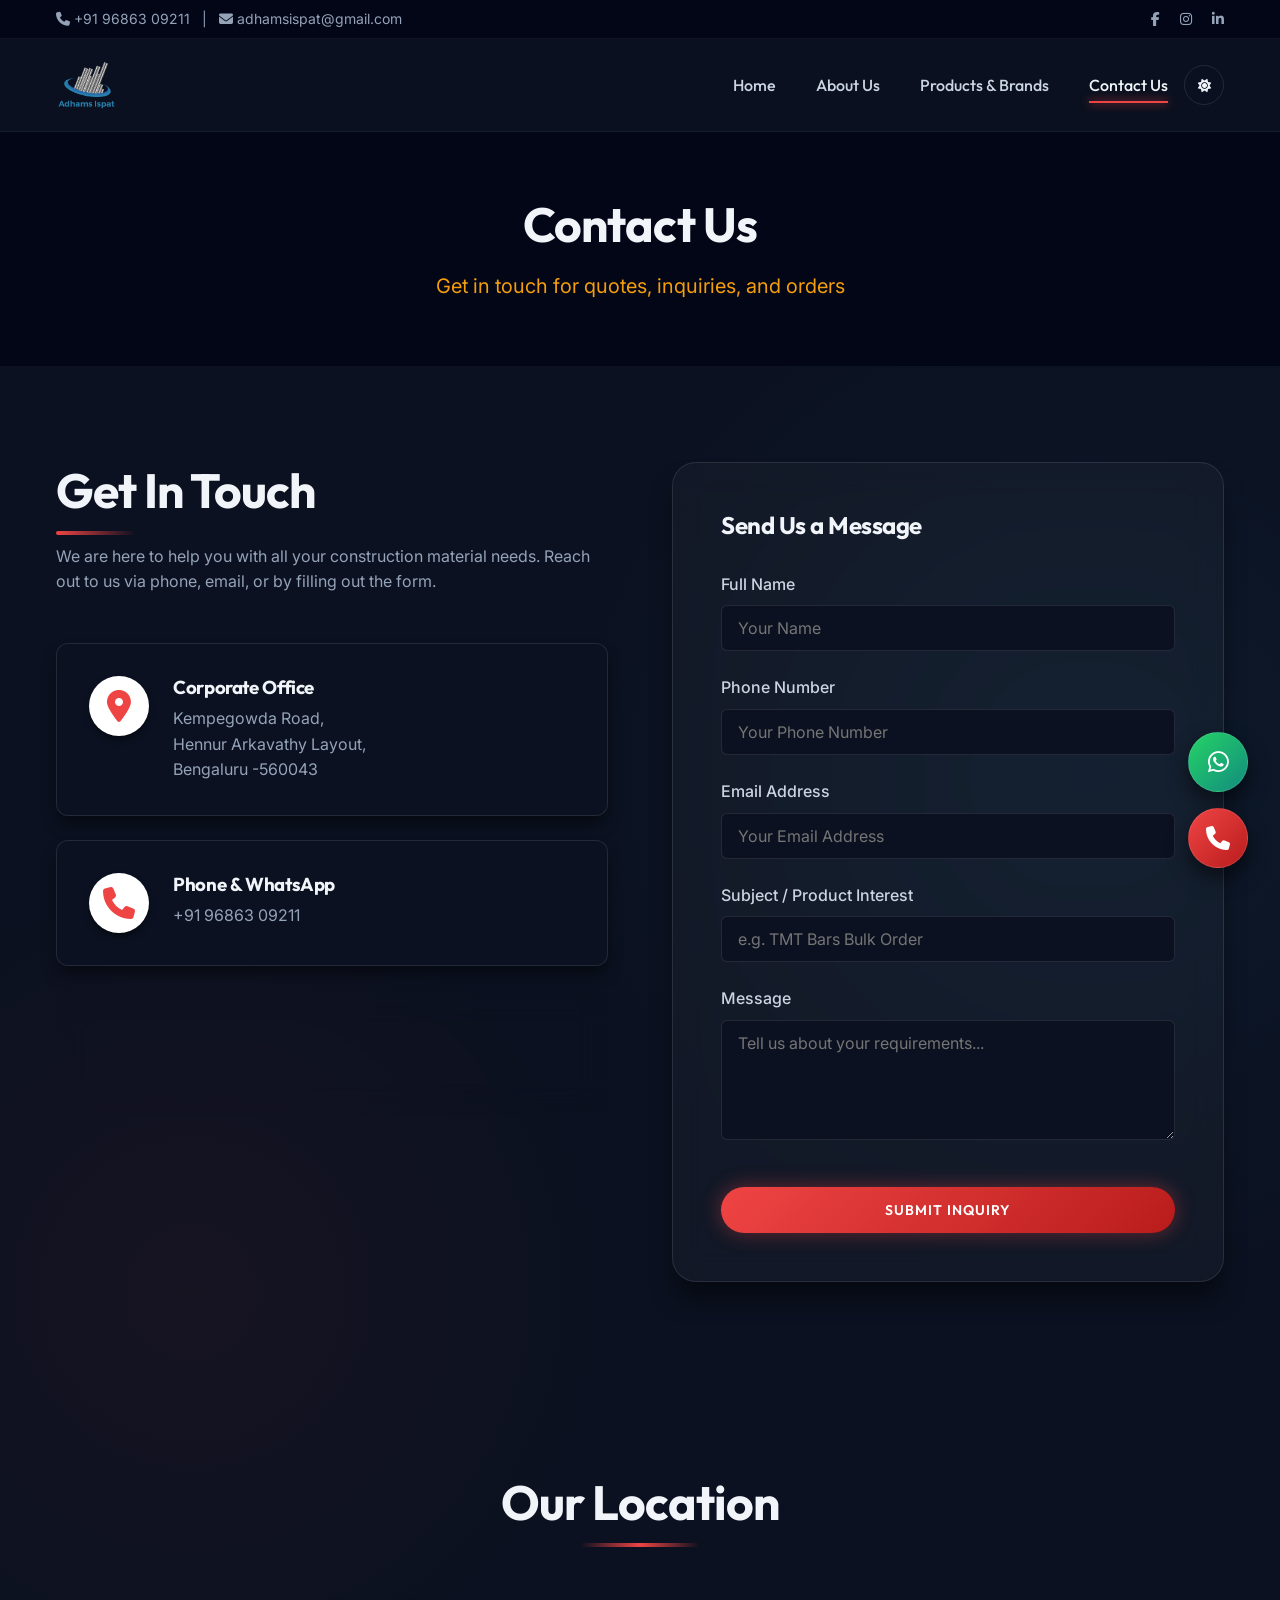
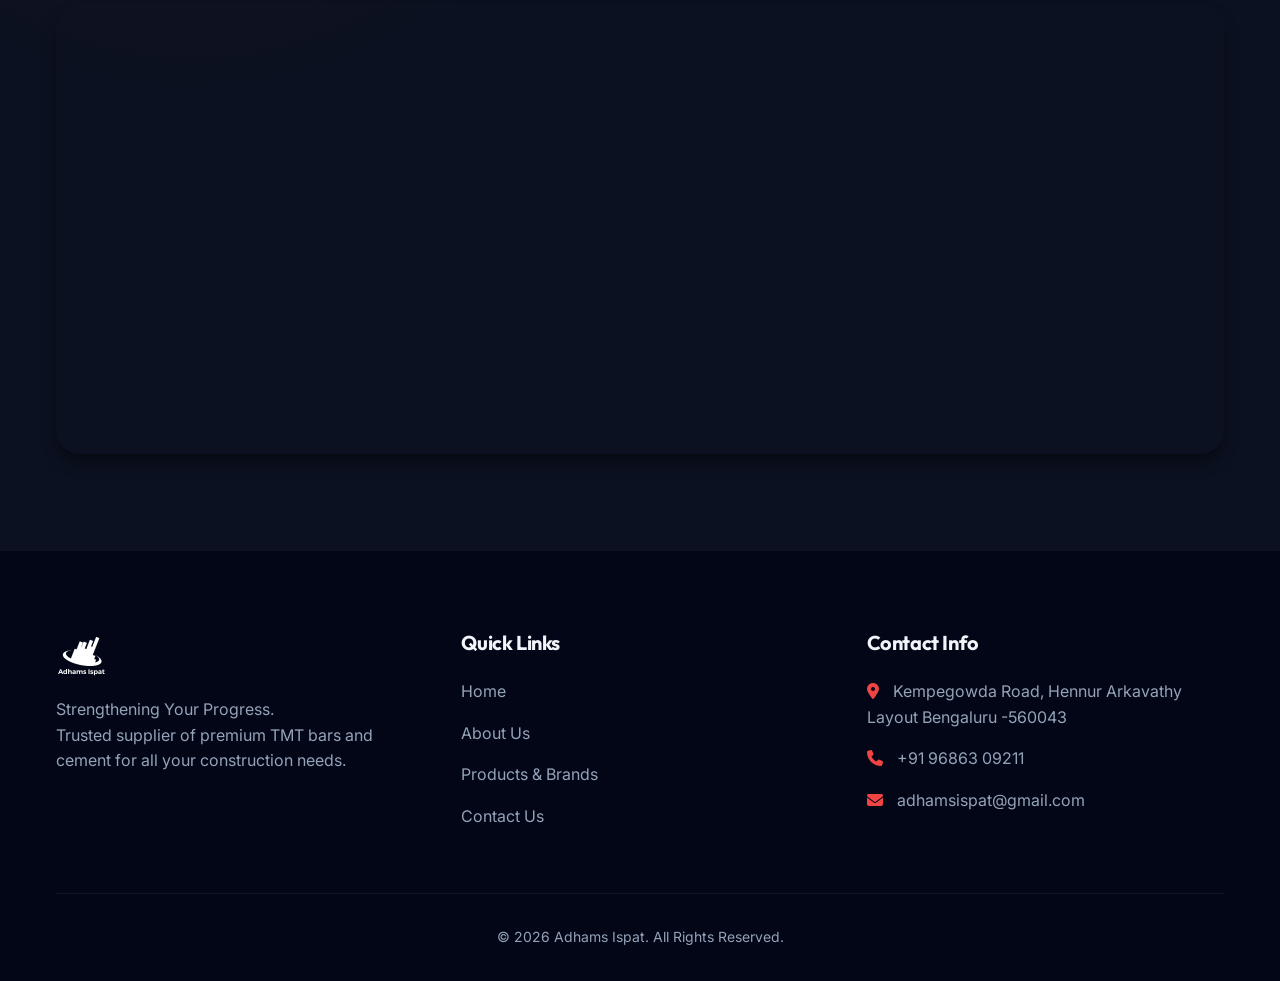
<file: contact/index.html>
<!DOCTYPE html>
<html lang="en">
<head>
    <meta charset="UTF-8">
    <meta name="viewport" content="width=device-width, initial-scale=1.0">
    <link rel="icon" type="image/png" href="../images/logo.png">
    <title>Contact Adhams Ispat | Get Quotes for Steel & Cement in Bangalore</title>
    <meta name="description" content="Contact Adhams Ispat for the best wholesale quotes on TMT bars and cement in Bangalore, Karnataka. Reach out via phone or WhatsApp for bulk orders.">
    <meta name="keywords" content="Contact Adhams Ispat, buy TMT bars Bangalore, cement quotes Karnataka, wholesale steel prices India, construction material orders">
    <link rel="canonical" href="https://adhams-ispat.infyzen.in/contact/">
    
    <!-- Open Graph Tags -->
    <meta property="og:title" content="Contact Adhams Ispat | Get Quotes for Steel & Cement">
    <meta property="og:description" content="Contact Adhams Ispat for wholesale quotes on TMT bars and cement in Bangalore, Karnataka.">
    <meta property="og:url" content="https://adhams-ispat.infyzen.in/contact/">
    <meta property="og:type" content="website">
    <meta property="og:image" content="https://adhams-ispat.infyzen.in/images/logo.png">
    
    <!-- Local Business Schema (JSON-LD) -->
    <script type="application/ld+json">
    {
      "@context": "https://schema.org",
      "@type": "LocalBusiness",
      "name": "Adhams Ispat",
      "image": "https://adhams-ispat.infyzen.in/images/logo.png",
      "telephone": "+91 96863 09211",
      "email": "adhamsispat@gmail.com",
      "address": {
        "@type": "PostalAddress",
        "streetAddress": "Kempegowda Road, Hennur Arkavathy Layout",
        "addressLocality": "Bengaluru",
        "addressRegion": "Karnataka",
        "postalCode": "560043",
        "addressCountry": "IN"
      },
      "url": "https://adhams-ispat.infyzen.in/contact/"
    }
    </script>
    
    <link rel="preconnect" href="https://fonts.googleapis.com">
    <link rel="preconnect" href="https://fonts.gstatic.com" crossorigin>
    <link href="https://fonts.googleapis.com/css2?family=Inter:wght@400;500;600;700&family=Outfit:wght@400;500;600;700;800&display=swap" rel="stylesheet">
    <link rel="stylesheet" href="https://cdnjs.cloudflare.com/ajax/libs/font-awesome/6.4.0/css/all.min.css">
    <link rel="stylesheet" href="../index.css">
    
    <style>
        .contact-grid {
            display: grid;
            grid-template-columns: 1fr 1fr;
            gap: 4rem;
            align-items: start;
        }
        @media (max-width: 900px) {
            .contact-grid { grid-template-columns: 1fr; }
        }
        .contact-card {
            background: var(--bg-color);
            padding: 2rem;
            border-radius: var(--radius-md);
            margin-bottom: 1.5rem;
            display: flex;
            align-items: flex-start;
            gap: 1.5rem;
        }
        .contact-icon {
            font-size: 2rem;
            color: var(--secondary-color);
            background: white;
            width: 60px;
            height: 60px;
            display: flex;
            align-items: center;
            justify-content: center;
            border-radius: 50%;
            box-shadow: var(--shadow-sm);
        }
        
        .contact-form {
            background: var(--bg-card);
            padding: 3rem;
            border-radius: var(--radius-lg);
            box-shadow: var(--shadow-lg);
        }
        .form-group {
            margin-bottom: 1.5rem;
        }
        .form-label {
            display: block;
            margin-bottom: 0.5rem;
            font-weight: 500;
            color: var(--text-main);
        }
        .form-control {
            width: 100%;
            padding: 0.75rem 1rem;
            border: 1px solid var(--border-color);
            border-radius: var(--radius-sm);
            font-family: inherit;
            font-size: 1rem;
            transition: var(--transition);
            background: var(--bg-color);
            color: var(--text-main);
        }
        .form-control:focus {
            outline: none;
            border-color: var(--secondary-color);
            box-shadow: 0 0 0 3px rgba(220, 38, 38, 0.1);
        }
        textarea.form-control {
            resize: vertical;
            min-height: 120px;
        }
        .map-container {
            width: 100%;
            height: 450px;
            border-radius: var(--radius-lg);
            overflow: hidden;
            box-shadow: var(--shadow-md);
            margin-top: 4rem;
        }
    </style>
    <link href="https://unpkg.com/aos@2.3.1/dist/aos.css" rel="stylesheet">
    <script>
        const savedTheme = localStorage.getItem('theme') || 'dark';
        document.documentElement.setAttribute('data-theme', savedTheme);
    </script>
</head>
<body>
    <!-- Top Bar -->
    <div class="top-bar">
        <div class="container">
            <div class="contact-info">
                <i class="fa-solid fa-phone"></i> +91 96863 09211 &nbsp;&nbsp;|&nbsp;&nbsp;
                <i class="fa-solid fa-envelope"></i> adhamsispat@gmail.com
            </div>
            <div class="top-bar-links">
                <a href="#"><i class="fa-brands fa-facebook-f"></i></a>
                <a href="https://www.instagram.com/adhamsispat?igsh=MW00N3dtaGFlNjd5Mw%3D%3D&utm_source=qr" target="_blank"><i class="fa-brands fa-instagram"></i></a>
                <a href="#"><i class="fa-brands fa-linkedin-in"></i></a>
            </div>
        </div>
    </div>

    <!-- Header -->
    <header>
        <div class="container navbar">
            <a href="../" class="logo-container">
                <img src="../images/logo.png" alt="Adhams Ispat Logo">
            </a>
            <button class="mobile-menu-btn" id="mobileMenuBtn">
                <i class="fa-solid fa-bars"></i>
            </button>
                        <div style="display: flex; align-items: center;">
                <nav>
                    <ul class="nav-links" id="navLinks">
                    <li><a href="../">Home</a></li>
                    <li><a href="../about/">About Us</a></li>
                    <li><a href="../products/">Products & Brands</a></li>
                    <li><a href="../contact/" class="active">Contact Us</a></li>
                                    </ul>
                </nav>
                <button id="themeToggle" class="theme-toggle-btn" aria-label="Toggle Theme">
                    <i class="fa-solid fa-moon"></i>
                </button>
            </div>
        </div>
    </header>

    <!-- Page Header -->
    <section class="section-padding bg-dark text-center" data-aos="fade-up" style="padding: 4rem 0;">
        <div class="container">
            <h1 style="font-size: 3rem; margin-bottom: 1rem;">Contact Us</h1>
            <p style="color: var(--accent-color); font-size: 1.25rem;">Get in touch for quotes, inquiries, and orders</p>
        </div>
    </section>

    <!-- Contact Section -->
    <section class="section-padding bg-white" data-aos="fade-up">
        <div class="container contact-grid">
            
            <!-- Contact Info -->
            <div class="animate-fade-in">
                <h2 class="section-title">Get In Touch</h2>
                <p style="margin-top: 1rem; margin-bottom: 3rem; color: var(--text-light);">We are here to help you with all your construction material needs. Reach out to us via phone, email, or by filling out the form.</p>
                
                <div class="contact-card glass-panel" data-aos="fade-right">
                    <div class="contact-icon">
                        <i class="fa-solid fa-location-dot"></i>
                    </div>
                    <div>
                        <h3 style="margin-bottom: 0.5rem;">Corporate Office</h3>
                        <p style="color: var(--text-light);">Kempegowda Road,<br>Hennur Arkavathy Layout,<br>Bengaluru -560043</p>
                    </div>
                </div>
                
                <div class="contact-card glass-panel" data-aos="fade-right">
                    <div class="contact-icon">
                        <i class="fa-solid fa-phone"></i>
                    </div>
                    <div>
                        <h3 style="margin-bottom: 0.5rem;">Phone & WhatsApp</h3>
                        <p style="color: var(--text-light);">+91 96863 09211</p>
                    </div>
                </div>
                
                <div class="contact-card glass-panel" data-aos="fade-right">
                    <div class="contact-icon">
                        <i class="fa-solid fa-envelope"></i>
                    </div>
                    <div>
                        <h3 style="margin-bottom: 0.5rem;">Email Address</h3>
                        <p style="color: var(--text-light);">adhamsispat@gmail.com</p>
                    </div>
                </div>
            </div>

            <!-- Contact Form -->
            <div class="contact-form glass-panel animate-fade-in" style="animation-delay: 0.2s;" data-aos="fade-left">
                <h3 style="font-size: 1.5rem; margin-bottom: 2rem;">Send Us a Message</h3>
                <form id="contactForm" action="#" method="POST">
                    <div class="form-group">
                        <label class="form-label" for="name">Full Name</label>
                        <input type="text" id="name" class="form-control" placeholder="Your Name" required>
                    </div>
                    <div class="form-group">
                        <label class="form-label" for="phone">Phone Number</label>
                        <input type="tel" id="phone" class="form-control" placeholder="Your Phone Number" required>
                    </div>
                    <div class="form-group">
                        <label class="form-label" for="email">Email Address</label>
                        <input type="email" id="email" class="form-control" placeholder="Your Email Address">
                    </div>
                    <div class="form-group">
                        <label class="form-label" for="subject">Subject / Product Interest</label>
                        <input type="text" id="subject" class="form-control" placeholder="e.g. TMT Bars Bulk Order" required>
                    </div>
                    <div class="form-group">
                        <label class="form-label" for="message">Message</label>
                        <textarea id="message" class="form-control" placeholder="Tell us about your requirements..." required></textarea>
                    </div>
                    <button type="submit" class="btn btn-primary" style="width: 100%; margin-top: 1rem;">Submit Inquiry</button>
                </form>
            </div>
            
        </div>
    </section>

    <!-- Google Map Integration -->
    <section class="section-padding bg-color" data-aos="fade-up">
        <div class="container text-center">
            <h2 class="section-title">Our Location</h2>
            <div class="map-container">
                <!-- Replace src with actual Google Maps embed link provided by the user -->
                <iframe src="https://www.google.com/maps/embed?pb=!1m18!1m12!1m3!1d3888.54124978809!2d77.60467541464522!3d12.937172490878586!2m3!1f0!2f0!3f0!3m2!1i1024!2i768!4f13.1!3m3!1m2!1s0x3bae15b1c5555555%3A0x6b403fdb4b9c1b48!2sBengaluru%2C%20Karnataka!5e0!3m2!1sen!2sin!4v1689312154388!5m2!1sen!2sin" 
                        width="100%" 
                        height="100%" 
                        style="border:0;" 
                        allowfullscreen="" 
                        loading="lazy" 
                        referrerpolicy="no-referrer-when-downgrade">
                </iframe>
            </div>
        </div>
    </section>

    <!-- Footer -->
    <footer>
        <div class="container">
            <div class="footer-grid">
                <div class="footer-col">
                    <img src="../images/logo.png" alt="Adhams Ispat Logo" style="height: 50px; margin-bottom: 1rem; filter: brightness(0) invert(1);">
                    <p>Strengthening Your Progress.</p>
                    <p>Trusted supplier of premium TMT bars and cement for all your construction needs.</p>
                </div>
                <div class="footer-col">
                    <h3>Quick Links</h3>
                    <ul class="footer-links">
                        <li><a href="../">Home</a></li>
                        <li><a href="../about/">About Us</a></li>
                        <li><a href="../products/">Products & Brands</a></li>
                        <li><a href="../contact/">Contact Us</a></li>
                    </ul>
                </div>
                <div class="footer-col">
                    <h3>Contact Info</h3>
                    <ul class="footer-links">
                        <li><i class="fa-solid fa-location-dot" style="margin-right: 10px; color: var(--secondary-color);"></i> Kempegowda Road, Hennur Arkavathy Layout Bengaluru -560043</li>
                        <li><i class="fa-solid fa-phone" style="margin-right: 10px; color: var(--secondary-color);"></i> +91 96863 09211</li>
                        <li><i class="fa-solid fa-envelope" style="margin-right: 10px; color: var(--secondary-color);"></i> adhamsispat@gmail.com</li>
                    </ul>
                </div>
            </div>
            <div class="footer-bottom">
                &copy; <span id="year"></span> Adhams Ispat. All Rights Reserved.
            </div>
        </div>
    </footer>

    <!-- Floating Action Buttons -->
    <div class="floating-actions">
        <a href="https://wa.me/919686309211" target="_blank" class="float-btn float-wa" aria-label="WhatsApp Us">
            <i class="fa-brands fa-whatsapp"></i>
        </a>
        <a href="tel:+919686309211" class="float-btn float-call" aria-label="Call Us">
            <i class="fa-solid fa-phone"></i>
        </a>
    </div>

    <!-- Scripts -->
    <script>
        document.getElementById('year').textContent = new Date().getFullYear();
        const mobileMenuBtn = document.getElementById('mobileMenuBtn');
        const navLinks = document.getElementById('navLinks');
        mobileMenuBtn.addEventListener('click', () => {
            navLinks.classList.toggle('show');
            const icon = mobileMenuBtn.querySelector('i');
            if(navLinks.classList.contains('show')) {
                icon.classList.remove('fa-bars'); icon.classList.add('fa-xmark');
            } else {
                icon.classList.remove('fa-xmark'); icon.classList.add('fa-bars');
            }
        });
    </script>
    <script src="https://unpkg.com/aos@2.3.1/dist/aos.js"></script>
    <script>AOS.init({duration: 800, once: true, offset: 100});        // Theme Toggle Logic
        const themeToggleBtn = document.getElementById('themeToggle');
        const themeIcon = themeToggleBtn.querySelector('i');

        function updateThemeIcon() {
            if (document.documentElement.getAttribute('data-theme') === 'light') {
                themeIcon.classList.remove('fa-sun');
                themeIcon.classList.add('fa-moon');
            } else {
                themeIcon.classList.remove('fa-moon');
                themeIcon.classList.add('fa-sun');
            }
        }

        themeToggleBtn.addEventListener('click', () => {
            const currentTheme = document.documentElement.getAttribute('data-theme');
            const newTheme = currentTheme === 'light' ? 'dark' : 'light';
            document.documentElement.setAttribute('data-theme', newTheme);
            localStorage.setItem('theme', newTheme);
            updateThemeIcon();
        });
        updateThemeIcon();

        // Contact Form WhatsApp Redirect
        const contactForm = document.getElementById('contactForm');
        if (contactForm) {
            contactForm.addEventListener('submit', function(e) {
                e.preventDefault();
                
                const name = document.getElementById('name').value;
                const phone = document.getElementById('phone').value;
                const email = document.getElementById('email').value;
                const subject = document.getElementById('subject').value;
                const message = document.getElementById('message').value;
                
                let whatsappText = `*New Inquiry from Website*\n\n`;
                whatsappText += `*Name:* ${name}\n`;
                whatsappText += `*Phone:* ${phone}\n`;
                if (email) whatsappText += `*Email:* ${email}\n`;
                whatsappText += `*Subject:* ${subject}\n\n`;
                whatsappText += `*Message:* ${message}`;
                
                const encodedText = encodeURIComponent(whatsappText);
                window.open(`https://wa.me/919686309211?text=${encodedText}`, '_blank');
            });
        }
    </script>
</body>
</html>
</file>
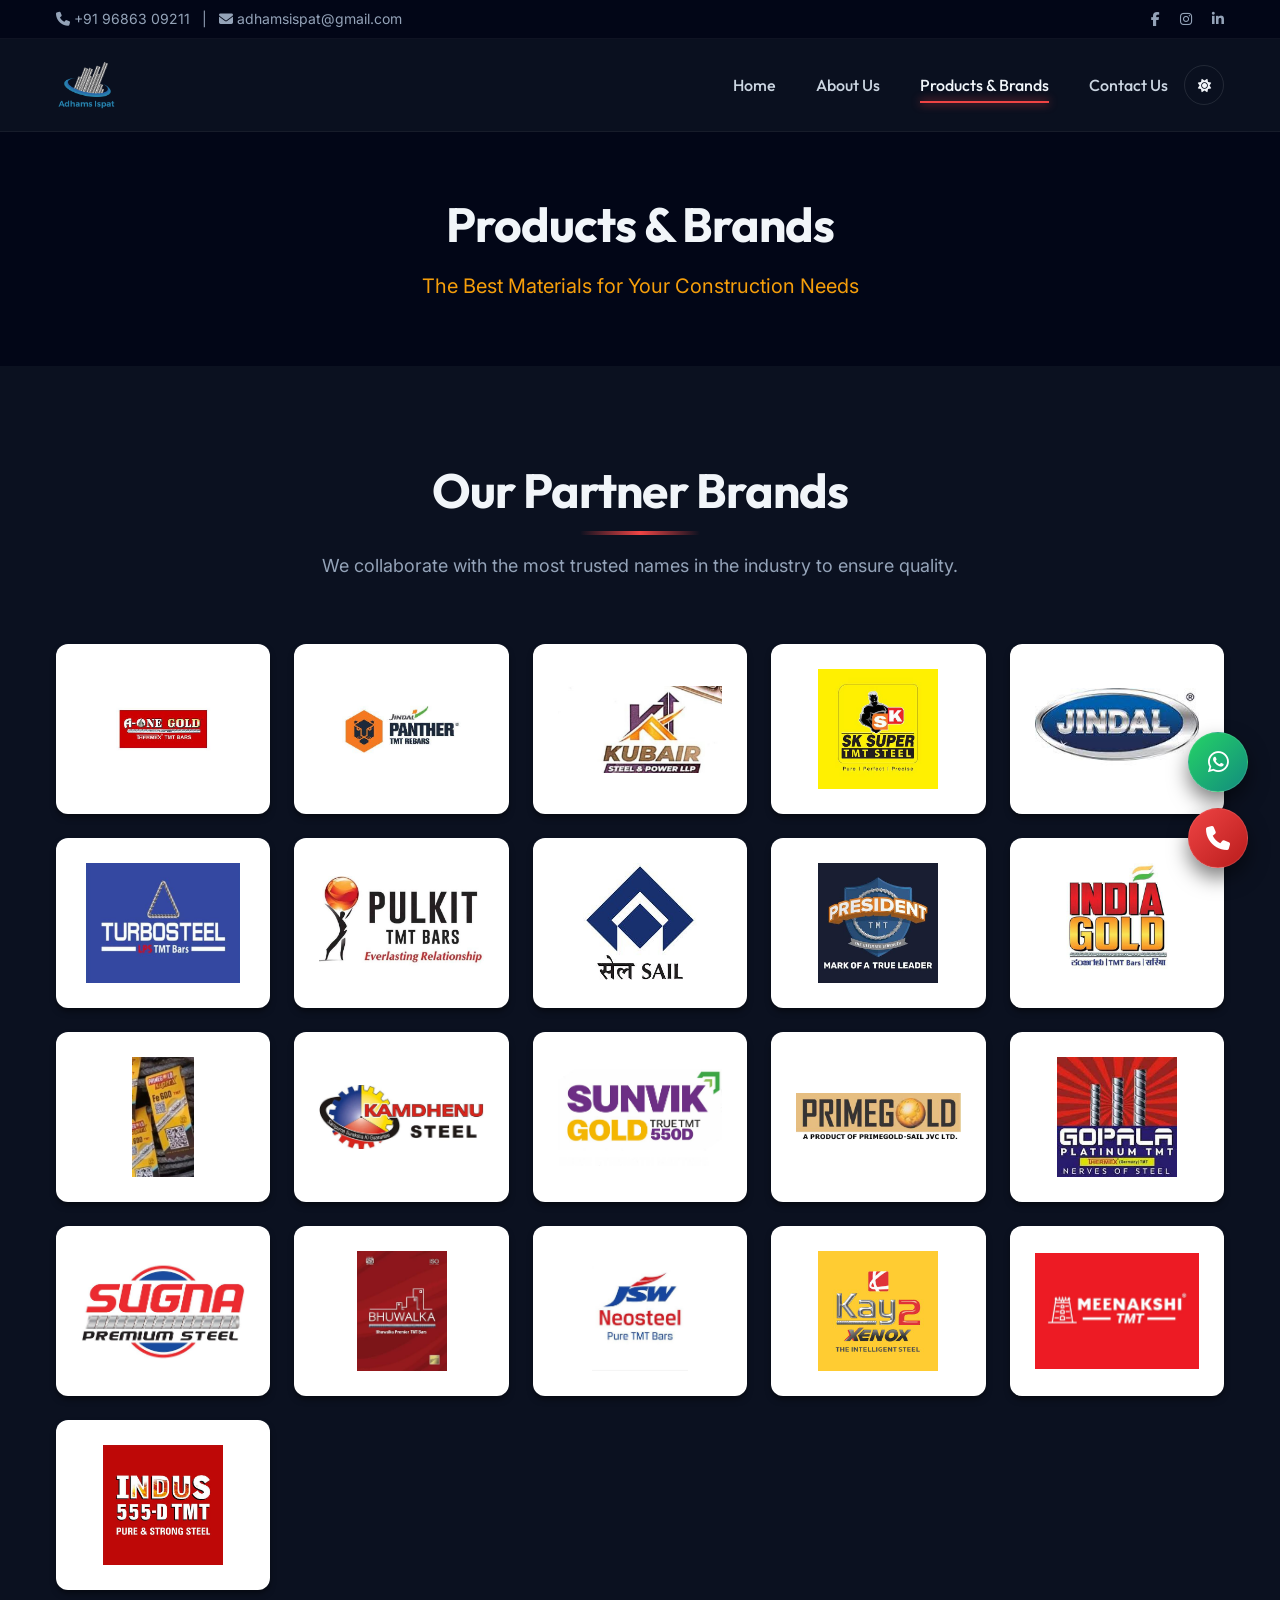
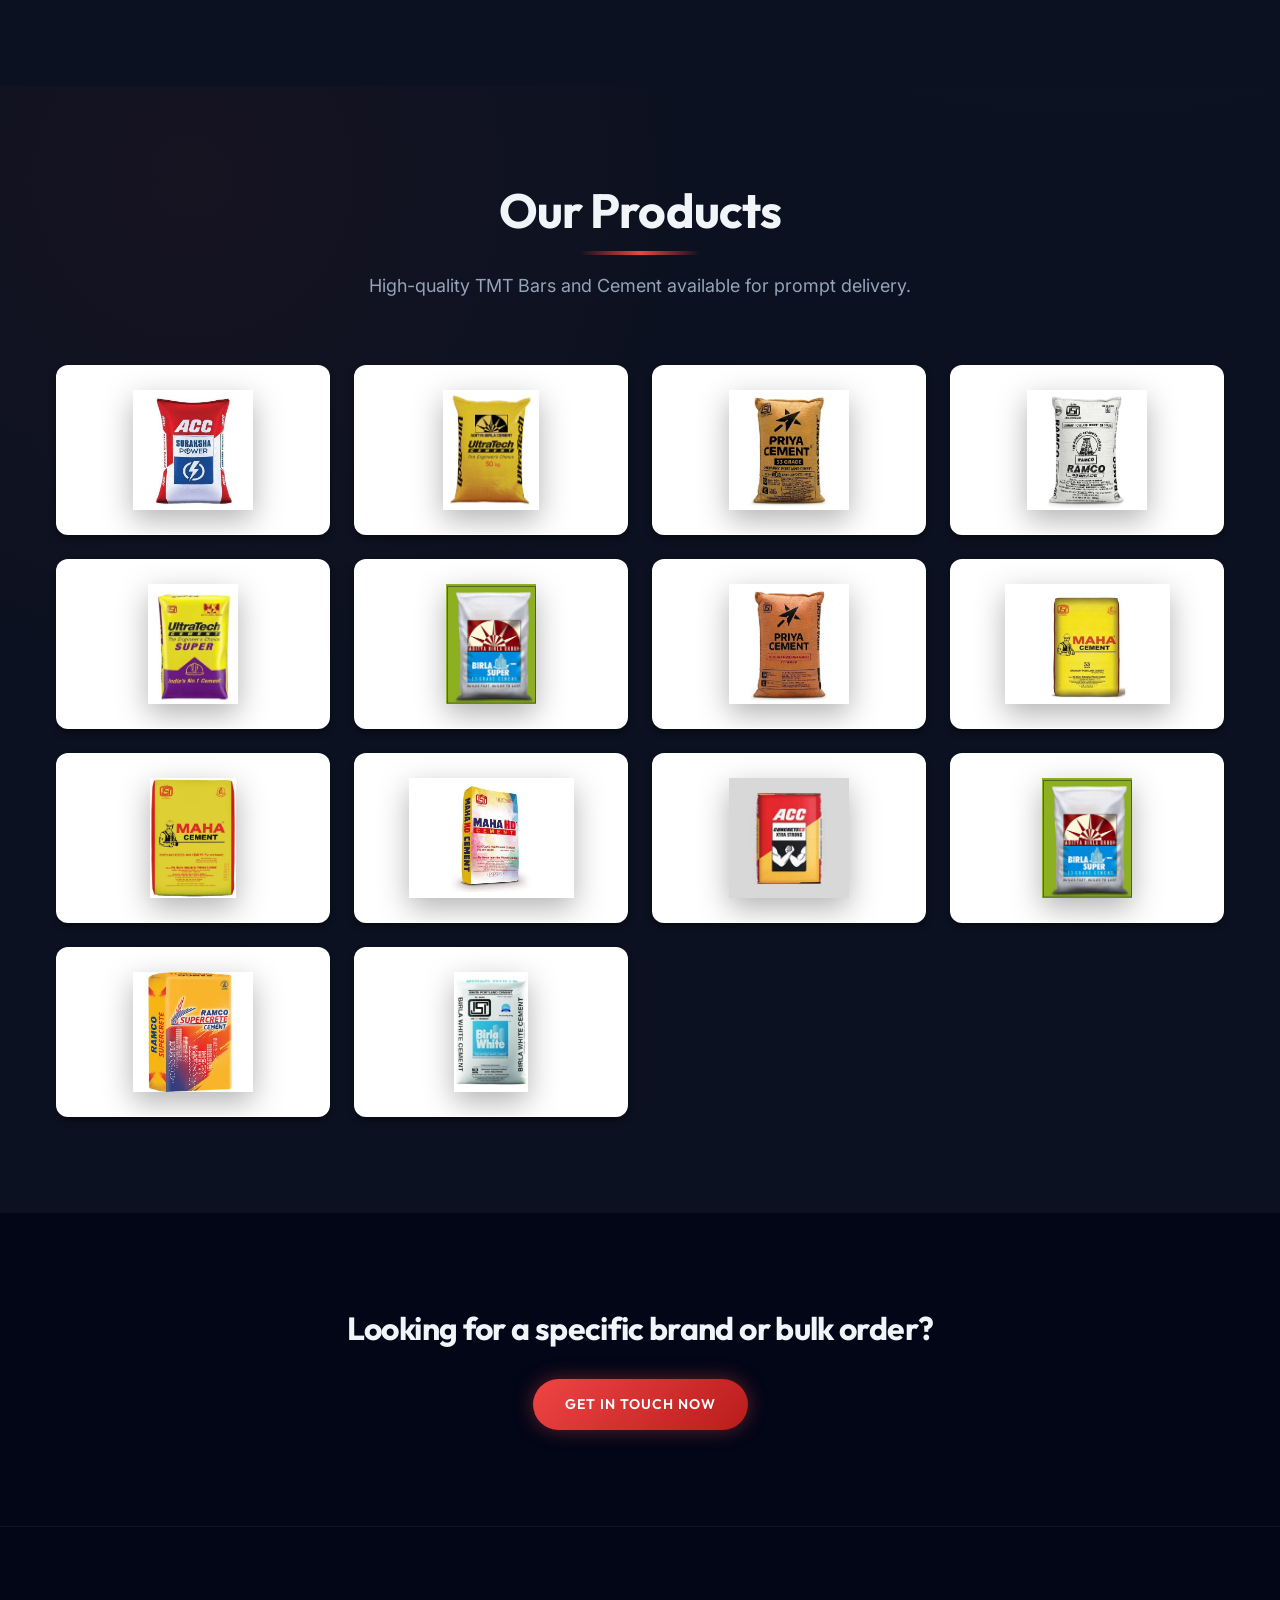
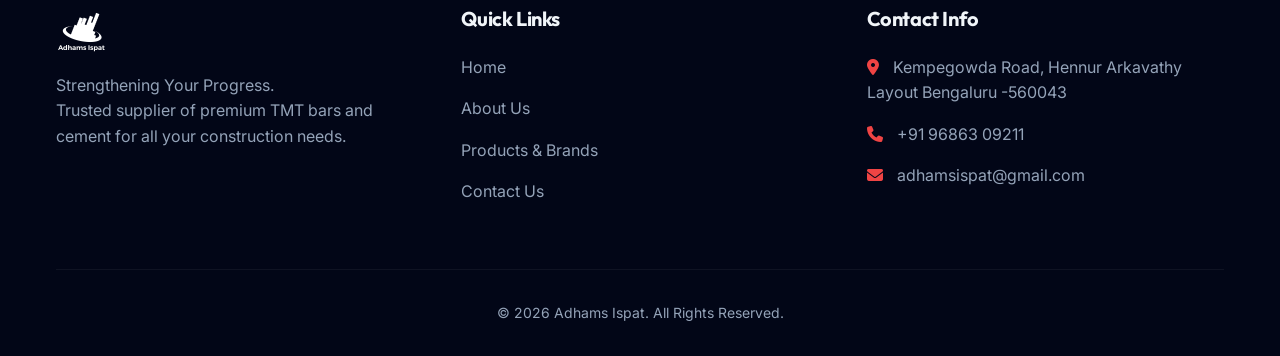
<file: products/index.html>
<!DOCTYPE html>
<html lang="en">

<head>
    <meta charset="UTF-8">
    <meta name="viewport" content="width=device-width, initial-scale=1.0">
    <link rel="icon" type="image/png" href="../images/logo.png">
    <title>TMT Bars & Cement Brands | Adhams Ispat Bangalore, Karnataka</title>
    <meta name="description" content="Explore our wide range of premium TMT steel bars and cement brands. We partner with the top manufacturing brands in India to deliver quality to your site.">
    <meta name="keywords" content="TMT bars brands, Cement brands India, best steel for construction, wholesale cement Bangalore, premium TMT steel Karnataka, top construction brands">
    <link rel="canonical" href="https://adhams-ispat.infyzen.in/products/">
    
    <!-- Open Graph Tags -->
    <meta property="og:title" content="TMT Bars & Cement Brands | Adhams Ispat">
    <meta property="og:description" content="Explore our wide range of premium TMT steel bars and cement brands in Bangalore.">
    <meta property="og:url" content="https://adhams-ispat.infyzen.in/products/">
    <meta property="og:type" content="website">
    <meta property="og:image" content="https://adhams-ispat.infyzen.in/images/logo.png">

    <link rel="preconnect" href="https://fonts.googleapis.com">
    <link rel="preconnect" href="https://fonts.gstatic.com" crossorigin>
    <link
        href="https://fonts.googleapis.com/css2?family=Inter:wght@400;500;600;700&family=Outfit:wght@400;500;600;700;800&display=swap"
        rel="stylesheet">
    <link rel="stylesheet" href="https://cdnjs.cloudflare.com/ajax/libs/font-awesome/6.4.0/css/all.min.css">
    <link rel="stylesheet" href="../index.css">
    <style>
        .grid-container {
            display: grid;
            grid-template-columns: repeat(auto-fill, minmax(200px, 1fr));
            gap: 1.5rem;
            margin-top: 2rem;
        }

        .grid-item {
            background: white;
            padding: 1.5rem;
            border-radius: var(--radius-md);
            box-shadow: var(--shadow-sm);
            display: flex;
            align-items: center;
            justify-content: center;
            transition: var(--transition);
            border: 1px solid var(--border-color);
        }

        .grid-item:hover {
            transform: translateY(-5px);
            box-shadow: var(--shadow-md);
            border-color: var(--secondary-color);
        }

        .grid-item img {
            max-height: 120px;
            max-width: 100%;
            object-fit: contain;
        }

        .products-grid-item {
            padding: 0;
            overflow: hidden;
        }

        .products-grid-item img {
            width: 100%;
            height: 250px;
            object-fit: cover;
        }
    </style>
    <link href="https://unpkg.com/aos@2.3.1/dist/aos.css" rel="stylesheet">
    <script>
        const savedTheme = localStorage.getItem('theme') || 'dark';
        document.documentElement.setAttribute('data-theme', savedTheme);
    </script>
</head>

<body>
    <!-- Top Bar -->
    <div class="top-bar">
        <div class="container">
            <div class="contact-info">
                <i class="fa-solid fa-phone"></i> +91 96863 09211 &nbsp;&nbsp;|&nbsp;&nbsp;
                <i class="fa-solid fa-envelope"></i> adhamsispat@gmail.com
            </div>
            <div class="top-bar-links">
                <a href="#"><i class="fa-brands fa-facebook-f"></i></a>
                <a href="https://www.instagram.com/adhamsispat?igsh=MW00N3dtaGFlNjd5Mw%3D%3D&utm_source=qr"
                    target="_blank"><i class="fa-brands fa-instagram"></i></a>
                <a href="#"><i class="fa-brands fa-linkedin-in"></i></a>
            </div>
        </div>
    </div>

    <!-- Header -->
    <header>
        <div class="container navbar">
            <a href="../" class="logo-container">
                <img src="../images/logo.png" alt="Adhams Ispat Logo">
            </a>
            <button class="mobile-menu-btn" id="mobileMenuBtn">
                <i class="fa-solid fa-bars"></i>
            </button>
            <div style="display: flex; align-items: center;">
                <nav>
                    <ul class="nav-links" id="navLinks">
                        <li><a href="../">Home</a></li>
                        <li><a href="../about/">About Us</a></li>
                        <li><a href="../products/" class="active">Products & Brands</a></li>
                        <li><a href="../contact/">Contact Us</a></li>
                    </ul>
                </nav>
                <button id="themeToggle" class="theme-toggle-btn" aria-label="Toggle Theme">
                    <i class="fa-solid fa-moon"></i>
                </button>
            </div>
        </div>
    </header>

    <!-- Page Header -->
    <section class="section-padding bg-dark text-center" data-aos="fade-up" style="padding: 4rem 0;">
        <div class="container">
            <h1 style="font-size: 3rem; margin-bottom: 1rem;">Products & Brands</h1>
            <p style="color: var(--accent-color); font-size: 1.25rem;">The Best Materials for Your Construction Needs
            </p>
        </div>
    </section>

    <!-- Brands Section -->
    <section class="section-padding" data-aos="fade-up" style="background-color: var(--bg-color);">
        <div class="container text-center">
            <h2 class="section-title">Our Partner Brands</h2>
            <p class="section-subtitle">We collaborate with the most trusted names in the industry to ensure quality.
            </p>

            <div class="grid-container" id="brandsGrid">
                <!-- Brands will be injected here via JS -->
            </div>
        </div>
    </section>

    <!-- Products Section -->
    <section class="section-padding bg-white" data-aos="fade-up">
        <div class="container text-center">
            <h2 class="section-title">Our Products</h2>
            <p class="section-subtitle">High-quality TMT Bars and Cement available for prompt delivery.</p>

            <div class="grid-container" id="productsGrid"
                style="grid-template-columns: repeat(auto-fill, minmax(250px, 1fr));">
                <!-- Products will be injected here via JS -->
            </div>
        </div>
    </section>

    <!-- CTA Section -->
    <section class="section-padding bg-dark text-center" data-aos="fade-up">
        <div class="container">
            <h2 style="font-size: 2rem; margin-bottom: 1rem;">Looking for a specific brand or bulk order?</h2>
            <a href="https://wa.me/919686309211" target="_blank" class="btn btn-primary" style="margin-top: 1rem;">Get in Touch Now</a>
        </div>
    </section>

    <!-- Footer -->
    <footer>
        <div class="container">
            <div class="footer-grid">
                <div class="footer-col">
                    <img src="../images/logo.png" alt="Adhams Ispat Logo"
                        style="height: 50px; margin-bottom: 1rem; filter: brightness(0) invert(1);">
                    <p>Strengthening Your Progress.</p>
                    <p>Trusted supplier of premium TMT bars and cement for all your construction needs.</p>
                </div>
                <div class="footer-col">
                    <h3>Quick Links</h3>
                    <ul class="footer-links">
                        <li><a href="../">Home</a></li>
                        <li><a href="../about/">About Us</a></li>
                        <li><a href="../products/">Products & Brands</a></li>
                        <li><a href="../contact/">Contact Us</a></li>
                    </ul>
                </div>
                <div class="footer-col">
                    <h3>Contact Info</h3>
                    <ul class="footer-links">
                        <li><i class="fa-solid fa-location-dot"
                                style="margin-right: 10px; color: var(--secondary-color);"></i> Kempegowda Road, Hennur
                            Arkavathy Layout Bengaluru -560043</li>
                        <li><i class="fa-solid fa-phone" style="margin-right: 10px; color: var(--secondary-color);"></i>
                            +91 96863 09211</li>
                        <li><i class="fa-solid fa-envelope"
                                style="margin-right: 10px; color: var(--secondary-color);"></i> adhamsispat@gmail.com
                        </li>
                    </ul>
                </div>
            </div>
            <div class="footer-bottom">
                &copy; <span id="year"></span> Adhams Ispat. All Rights Reserved.
            </div>
        </div>
    </footer>

    <!-- Floating Action Buttons -->
    <div class="floating-actions">
        <a href="https://wa.me/919686309211" target="_blank" class="float-btn float-wa" aria-label="WhatsApp Us">
            <i class="fa-brands fa-whatsapp"></i>
        </a>
        <a href="tel:+919686309211" class="float-btn float-call" aria-label="Call Us">
            <i class="fa-solid fa-phone"></i>
        </a>
    </div>

    <!-- Scripts -->
    <script>
        document.getElementById('year').textContent = new Date().getFullYear();
        const mobileMenuBtn = document.getElementById('mobileMenuBtn');
        const navLinks = document.getElementById('navLinks');
        mobileMenuBtn.addEventListener('click', () => {
            navLinks.classList.toggle('show');
            const icon = mobileMenuBtn.querySelector('i');
            if (navLinks.classList.contains('show')) {
                icon.classList.remove('fa-bars'); icon.classList.add('fa-xmark');
            } else {
                icon.classList.remove('fa-xmark'); icon.classList.add('fa-bars');
            }
        });

        // Generate Brands Grid (21 images)
        const brandsGrid = document.getElementById('brandsGrid');
        for (let i = 1; i <= 21; i++) {
            const div = document.createElement('div');
            div.className = 'grid-item animate-fade-in';
            div.style.animationDelay = `${i * 0.05}s`;

            const img = document.createElement('img');
            img.src = `../images/brands/brand${i}.jpeg`;
            img.alt = `TMT and Cement Brand ${i}`;
            img.loading = 'lazy'; // Important for performance

            div.appendChild(img);
            brandsGrid.appendChild(div);
        }

        // Generate Products Grid (14 images)
        const productsGrid = document.getElementById('productsGrid');
        for (let i = 1; i <= 14; i++) {
            const div = document.createElement('div');
            div.className = 'grid-item products-grid-item animate-fade-in';
            div.style.animationDelay = `${i * 0.05}s`;

            const img = document.createElement('img');
            img.src = `../images/products/product${i}.jpeg`;
            img.alt = `Premium Product ${i}`;
            img.loading = 'lazy';

            div.appendChild(img);
            productsGrid.appendChild(div);
        }
    </script>
    <script src="https://unpkg.com/aos@2.3.1/dist/aos.js"></script>
    <script>AOS.init({ duration: 800, once: true, offset: 100 });        // Theme Toggle Logic
        const themeToggleBtn = document.getElementById('themeToggle');
        const themeIcon = themeToggleBtn.querySelector('i');

        function updateThemeIcon() {
            if (document.documentElement.getAttribute('data-theme') === 'light') {
                themeIcon.classList.remove('fa-sun');
                themeIcon.classList.add('fa-moon');
            } else {
                themeIcon.classList.remove('fa-moon');
                themeIcon.classList.add('fa-sun');
            }
        }

        themeToggleBtn.addEventListener('click', () => {
            const currentTheme = document.documentElement.getAttribute('data-theme');
            const newTheme = currentTheme === 'light' ? 'dark' : 'light';
            document.documentElement.setAttribute('data-theme', newTheme);
            localStorage.setItem('theme', newTheme);
            updateThemeIcon();
        });
        updateThemeIcon();
    </script>
</body>

</html>
</file>
<file: index.css>
:root {
  /* Color Palette - Industrial Glass Dark Theme */
  --primary-color: #f1f5f9; /* Off-white for text headers */
  --secondary-color: #ef4444; /* Neon Steel Red Accent */
  --accent-color: #f59e0b; /* Golden Yellow for Highlights */
  
  --bg-color: #0b1120; /* Deep Obsidian Background */
  --bg-card: rgba(255, 255, 255, 0.03); /* Frosted Glass */
  --bg-dark: #020617; /* Even darker sections */
  
  --text-main: #cbd5e1;
  --text-light: #94a3b8;
  --text-inverse: #020617;
  
  --border-color: rgba(255, 255, 255, 0.1);
  --nav-bg: rgba(11, 17, 32, 0.8);
  --footer-bg: #020617;
  --marquee-item-bg: white;
  --marquee-border: rgba(255, 255, 255, 0.1);

  /* Typography */
  --font-heading: 'Outfit', 'Inter', sans-serif;
  --font-body: 'Inter', 'Roboto', sans-serif;

  /* Spacing & Layout */
  --container-width: 1200px;
  --spacing-sm: 0.5rem;
  --spacing-md: 1rem;
  --spacing-lg: 2rem;
  --spacing-xl: 4rem;

  /* Border Radius & Shadows */
  --radius-sm: 6px;
  --radius-md: 12px;
  --radius-lg: 24px;
  --shadow-sm: 0 4px 6px -1px rgba(0, 0, 0, 0.5);
  --shadow-md: 0 10px 15px -3px rgba(0, 0, 0, 0.5);
  --shadow-lg: 0 20px 25px -5px rgba(0, 0, 0, 0.5);
  --shadow-glow: 0 0 20px rgba(239, 68, 68, 0.4);
  --transition: all 0.4s cubic-bezier(0.4, 0, 0.2, 1);
}

[data-theme="light"] {
  --primary-color: #0f172a; 
  --secondary-color: #dc2626; 
  --accent-color: #f59e0b; 
  
  --bg-color: #f8fafc; 
  --bg-card: rgba(255, 255, 255, 0.9); 
  --bg-dark: #f1f5f9; 
  
  --text-main: #334155;
  --text-light: #64748b;
  --text-inverse: #0f172a;
  
  --border-color: rgba(0, 0, 0, 0.1);
  --nav-bg: rgba(255, 255, 255, 0.9);
  --footer-bg: #e2e8f0;
  --marquee-item-bg: white;
  --marquee-border: rgba(0, 0, 0, 0.05);
  
  --shadow-sm: 0 4px 6px -1px rgba(0, 0, 0, 0.05);
  --shadow-md: 0 10px 15px -3px rgba(0, 0, 0, 0.1);
  --shadow-lg: 0 20px 25px -5px rgba(0, 0, 0, 0.1);
}

/* Reset & Base Styles */
* {
  margin: 0;
  padding: 0;
  box-sizing: border-box;
}

html {
  scroll-behavior: smooth;
  font-size: 16px;
}

body {
  font-family: var(--font-body);
  color: var(--text-main);
  background-color: var(--bg-color);
  background-image: 
    radial-gradient(circle at 15% 50%, rgba(239, 68, 68, 0.05), transparent 25%),
    radial-gradient(circle at 85% 30%, rgba(56, 189, 248, 0.05), transparent 25%);
  line-height: 1.6;
  overflow-x: hidden;
}

h1, h2, h3, h4, h5, h6 {
  font-family: var(--font-heading);
  color: var(--primary-color);
  line-height: 1.2;
  font-weight: 700;
  letter-spacing: -0.02em;
}

a {
  text-decoration: none;
  color: inherit;
  transition: var(--transition);
}

img {
  max-width: 100%;
  height: auto;
  display: block;
}

.container {
  max-width: var(--container-width);
  margin: 0 auto;
  padding: 0 var(--spacing-md);
}

/* Typography Utilities */
.text-center { text-align: center; }
.text-primary { color: var(--primary-color); }
.text-secondary { color: var(--secondary-color); text-shadow: 0 0 10px rgba(239, 68, 68, 0.3); }
.section-title {
  font-size: 3rem;
  margin-bottom: var(--spacing-sm);
  position: relative;
  display: inline-block;
}
.section-title::after {
  content: '';
  position: absolute;
  bottom: -15px;
  left: 0;
  width: 80px;
  height: 4px;
  background: linear-gradient(90deg, var(--secondary-color), transparent);
  border-radius: var(--radius-sm);
}
.text-center .section-title::after {
  left: 50%;
  transform: translateX(-50%);
  background: linear-gradient(90deg, transparent, var(--secondary-color), transparent);
  width: 120px;
}
.section-subtitle {
  font-size: 1.125rem;
  color: var(--text-light);
  margin-top: 1.5rem;
  margin-bottom: var(--spacing-xl);
}

/* Layout Utilities */
.section-padding { padding: 6rem 0; }
.bg-dark { background-color: var(--bg-dark); }
.bg-white { background-color: transparent; } /* Replaced white bg with transparent for glass */

/* Glassmorphism Utilities */
.glass-panel {
  background: var(--bg-card);
  backdrop-filter: blur(16px);
  -webkit-backdrop-filter: blur(16px);
  border: 1px solid var(--border-color);
  border-radius: var(--radius-lg);
  box-shadow: var(--shadow-md);
  transition: var(--transition);
}
.glass-panel:hover {
  transform: translateY(-5px);
  border-color: rgba(255, 255, 255, 0.2);
  box-shadow: var(--shadow-lg);
}

/* Buttons */
.btn {
  display: inline-block;
  padding: 0.875rem 2rem;
  font-weight: 600;
  border-radius: 50px;
  cursor: pointer;
  border: none;
  font-family: var(--font-heading);
  text-align: center;
  transition: var(--transition);
  text-transform: uppercase;
  letter-spacing: 1px;
  font-size: 0.875rem;
}
.btn-primary {
  background: linear-gradient(135deg, #ef4444, #b91c1c);
  color: white; /* Button text should remain white */
  box-shadow: var(--shadow-glow);
}
.btn-primary:hover {
  transform: translateY(-3px) scale(1.02);
  box-shadow: 0 0 30px rgba(239, 68, 68, 0.6);
}
.btn-outline {
  background-color: transparent;
  color: white;
  border: 2px solid rgba(255, 255, 255, 0.2);
  backdrop-filter: blur(5px);
}
.btn-outline:hover {
  background-color: rgba(255, 255, 255, 0.1);
  border-color: white;
}
.btn-dark {
  background-color: rgba(255, 255, 255, 0.1);
  color: white;
  backdrop-filter: blur(10px);
}
.btn-dark:hover {
  background-color: rgba(255, 255, 255, 0.2);
}

/* Header & Navbar */
header {
  background: var(--nav-bg);
  backdrop-filter: blur(20px);
  -webkit-backdrop-filter: blur(20px);
  border-bottom: 1px solid rgba(255, 255, 255, 0.05);
  position: sticky;
  top: 0;
  z-index: 1000;
}

.top-bar {
  background-color: var(--bg-dark);
  color: var(--text-light);
  padding: 0.5rem 0;
  font-size: 0.875rem;
  border-bottom: 1px solid rgba(255, 255, 255, 0.05);
}
.top-bar .container {
  display: flex;
  justify-content: space-between;
  align-items: center;
}
.top-bar-links a {
  margin-left: 1rem;
  color: var(--text-light);
  transition: var(--transition);
}
.top-bar-links a:hover { color: var(--primary-color); }

.navbar {
  display: flex;
  justify-content: space-between;
  align-items: center;
  padding: 1rem var(--spacing-md);
}
.logo-container img {
  height: 60px;
}
.nav-links {
  display: flex;
  gap: 2.5rem;
  list-style: none;
}
.nav-links a {
  font-weight: 500;
  font-family: var(--font-heading);
  color: var(--text-main);
  position: relative;
  padding: 0.5rem 0;
}
.nav-links a::after {
  content: '';
  position: absolute;
  width: 0;
  height: 2px;
  bottom: 0;
  left: 0;
  background-color: var(--secondary-color);
  transition: var(--transition);
  box-shadow: 0 0 10px var(--secondary-color);
}
.nav-links a:hover, .nav-links a.active { color: var(--primary-color); }
.nav-links a:hover::after, .nav-links a.active::after {
  width: 100%;
}
.mobile-menu-btn {
  display: none;
  font-size: 1.5rem;
  background: none;
  border: none;
  color: var(--primary-color);
  cursor: pointer;
}

/* Footer */
footer {
  background-color: var(--footer-bg);
  color: var(--text-light);
  padding: 5rem 0 2rem;
  border-top: 1px solid rgba(255, 255, 255, 0.05);
  position: relative;
  overflow: hidden;
}
.footer-grid {
  display: grid;
  grid-template-columns: repeat(auto-fit, minmax(250px, 1fr));
  gap: 3rem;
  margin-bottom: 3rem;
}
.footer-col h3 {
  color: var(--primary-color);
  margin-bottom: 1.5rem;
  font-size: 1.25rem;
}
.footer-links {
  list-style: none;
}
.footer-links li {
  margin-bottom: 1rem;
}
.footer-links a {
  color: var(--text-light);
}
.footer-links a:hover {
  color: var(--secondary-color);
  padding-left: 5px;
}
.footer-bottom {
  text-align: center;
  padding-top: 2rem;
  border-top: 1px solid rgba(255, 255, 255, 0.05);
  font-size: 0.875rem;
}

/* Floating Actions */
.floating-actions {
  position: fixed;
  bottom: 2rem;
  right: 2rem;
  display: flex;
  flex-direction: column;
  gap: 1rem;
  z-index: 999;
}
.float-btn {
  width: 60px;
  height: 60px;
  border-radius: 50%;
  display: flex;
  align-items: center;
  justify-content: center;
  color: white; /* Keeps float icons white */
  font-size: 1.5rem;
  box-shadow: 0 10px 20px rgba(0,0,0,0.5);
  transition: var(--transition);
  border: 1px solid var(--border-color);
}
.float-btn:hover {
  transform: scale(1.15) translateY(-5px);
}
.float-wa { background: linear-gradient(135deg, #25D366, #128C7E); }
.float-wa:hover { box-shadow: 0 0 20px rgba(37, 211, 102, 0.6); }
.float-call { background: linear-gradient(135deg, #ef4444, #b91c1c); }
.float-call:hover { box-shadow: 0 0 20px rgba(239, 68, 68, 0.6); }

/* Responsive */
@media (max-width: 768px) {
  .navbar {
    position: relative;
  }
  .logo-container {
    position: absolute;
    left: 50%;
    transform: translateX(-50%);
  }
  .mobile-menu-btn { 
    display: block; 
    order: -1;
  }
  .nav-links {
    display: none;
    position: absolute;
    top: 100%;
    left: 0;
    width: 100%;
    background: rgba(11, 17, 32, 0.95);
    backdrop-filter: blur(20px);
    flex-direction: column;
    padding: 2rem;
    box-shadow: var(--shadow-lg);
    gap: 1.5rem;
    border-bottom: 1px solid rgba(255, 255, 255, 0.1);
  }
  .nav-links.show { display: flex; }
  .top-bar { display: none; }
  .section-padding { padding: 4rem 0; }
  .section-title { font-size: 2.25rem; }
}

/* FIXED IMAGE CSS */
/* Product Grid Overrides */
.products-grid-item {
  padding: 1.5rem !important; 
  background: white; /* Changed to white to seamlessly blend with JPEG backgrounds */
  border-radius: var(--radius-lg);
}
.products-grid-item img {
  width: 100%;
  height: 250px;
  object-fit: contain !important; /* CRITICAL FIX: Images will fit fully without cropping */
  filter: drop-shadow(0 10px 15px rgba(0,0,0,0.3)); /* 3D shadow on the bag itself */
  transition: transform 0.4s ease;
}
.products-grid-item:hover img {
  transform: scale(1.1); /* Subtle zoom on hover */
}

/* Marquee Styles */
.marquee-wrapper {
  overflow: hidden;
  white-space: nowrap;
  position: relative;
  width: 100%;
  padding: 1rem 0;
}
.marquee-wrapper::before,
.marquee-wrapper::after {
  content: '';
  position: absolute;
  top: 0;
  width: 150px;
  height: 100%;
  z-index: 2;
  pointer-events: none;
}
.marquee-wrapper::before {
  left: 0;
  background: linear-gradient(to right, var(--bg-color), transparent);
}
.marquee-wrapper::after {
  right: 0;
  background: linear-gradient(to left, var(--bg-color), transparent);
}
.marquee-content {
  display: inline-flex;
  animation: marquee 40s linear infinite;
  gap: 3rem;
  padding: 0 1.5rem;
}
.marquee-content.reverse { animation-direction: reverse; }
@keyframes marquee {
  0% { transform: translateX(0); }
  100% { transform: translateX(-50%); }
}
.marquee-item {
  flex-shrink: 0;
  width: 200px;
  height: 100px;
  background: var(--marquee-item-bg);
  border-radius: var(--radius-md);
  border: 1px solid var(--marquee-border);
  display: flex;
  align-items: center;
  justify-content: center;
  padding: 1.5rem;
  transition: var(--transition);
}
.marquee-item:hover {
  transform: translateY(-5px);
  box-shadow: 0 10px 20px rgba(0,0,0,0.5);
}
.marquee-item img {
  max-width: 100%;
  max-height: 100%;
  object-fit: contain !important;
  opacity: 1;
  transition: var(--transition);
}
.marquee-item:hover img { opacity: 1; }

.hero-marquee-bg {
  position: absolute;
  top: 0;
  left: 0;
  width: 100%;
  height: 100%;
  overflow: hidden;
  z-index: 1;
  opacity: 0.08; /* Very subtle */
  display: flex;
  flex-direction: column;
  justify-content: space-around;
  pointer-events: none;
}
.hero-marquee-bg .marquee-content { animation-duration: 60s; }
.hero-marquee-bg .marquee-wrapper::before,
.hero-marquee-bg .marquee-wrapper::after { display: none; }
.hero-marquee-bg .marquee-item {
  background: transparent;
  border: none;
  box-shadow: none;
  width: 180px;
}

/* Theme Toggle Button */
.theme-toggle-btn {
  background: transparent;
  border: 1px solid var(--border-color);
  color: var(--primary-color);
  width: 40px;
  height: 40px;
  border-radius: 50%;
  display: flex;
  align-items: center;
  justify-content: center;
  cursor: pointer;
  transition: var(--transition);
  margin-left: 1rem;
}
.theme-toggle-btn:hover {
  background: var(--bg-card);
  transform: scale(1.1);
}
</file>
